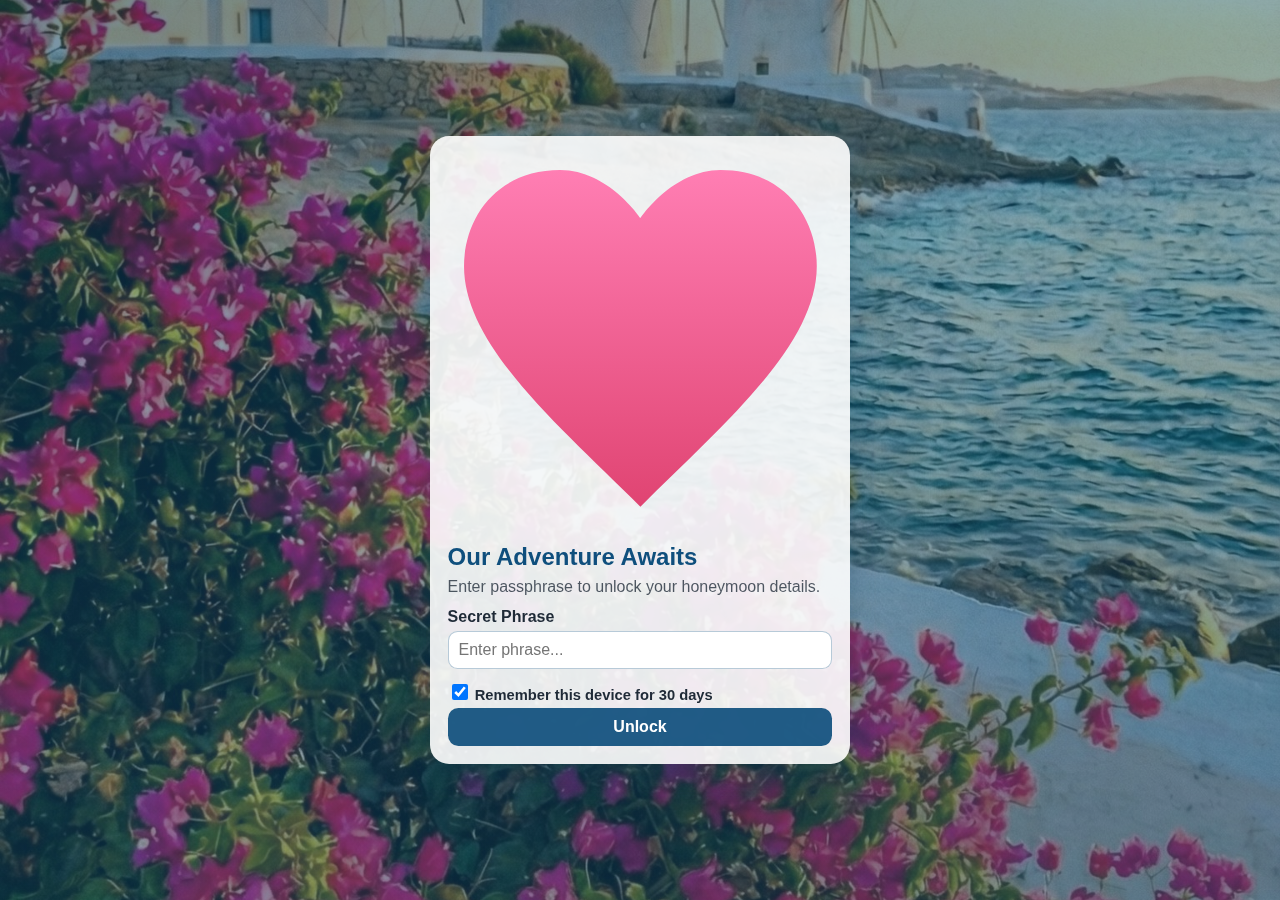
<file: index.html>
<!doctype html>
<html lang="en">
  <head>
    <meta charset="UTF-8" />
    <meta name="viewport" content="width=device-width, initial-scale=1, viewport-fit=cover" />
    <title>Honeymoon</title>
    <meta name="theme-color" content="#1f89c7" />
    <meta name="description" content="Offline honeymoon guide for Mykonos and Marrakech." />

    <link rel="manifest" href="./manifest.webmanifest" />
    <link rel="apple-touch-icon" sizes="180x180" href="./assets/icons/apple-touch-icon.png" />
    <meta name="apple-mobile-web-app-capable" content="yes" />
    <meta name="apple-mobile-web-app-status-bar-style" content="black-translucent" />
    <meta name="apple-mobile-web-app-title" content="Honeymoon" />

    <link rel="preconnect" href="https://fonts.googleapis.com" />
    <link rel="preconnect" href="https://fonts.gstatic.com" crossorigin />
    <link rel="stylesheet" href="https://fonts.googleapis.com/css2?family=DM+Sans:wght@400;500;600;700;800;900&display=swap" />
    <link rel="stylesheet" href="./styles.css" />
  </head>
  <body class="app-locked">
    <div class="bg-glow bg-glow-one"></div>
    <div class="bg-glow bg-glow-two"></div>

    <section id="auth-gate" class="auth-gate">
      <form id="auth-form" class="auth-card">
        <div class="auth-icon" aria-hidden="true">
          <svg viewBox="0 0 48 48" fill="none" xmlns="http://www.w3.org/2000/svg">
            <path d="M24 8 C24 8 20 2 14 2 C6 2 2 8 2 14 C2 24 14 34 24 44 C34 34 46 24 46 14 C46 8 42 2 34 2 C28 2 24 8 24 8Z" fill="url(#auth-heart)"/>
            <defs><linearGradient id="auth-heart" x1="0" y1="0" x2="0" y2="1"><stop offset="0%" stop-color="#ff7eb3"/><stop offset="100%" stop-color="#e04472"/></linearGradient></defs>
          </svg>
        </div>
        <h2>Our Adventure Awaits</h2>
        <p id="auth-status">Enter our secret phrase to unlock the details.</p>
        <label for="auth-passphrase">Secret Phrase</label>
        <input id="auth-passphrase" type="password" autocomplete="current-password" required placeholder="Enter phrase..." />
        <label class="remember-row">
          <input id="auth-remember" type="checkbox" checked />
          Remember this device for 30 days
        </label>
        <button id="auth-submit" type="submit">
          <span class="btn-text">Unlock</span>
          <span class="btn-spinner" aria-hidden="true"></span>
        </button>
      </form>
    </section>

    <main class="app-shell">
      <section class="tab-panel active" id="home-panel">
        <article class="countdown-shell">
          <p id="countdown-kicker" class="countdown-kicker">Countdown</p>
          <h1 id="countdown-number" class="countdown-number">0</h1>
          <p id="countdown-label" class="countdown-label">days</p>
        </article>
        <div id="home-illustration" class="home-illustration"></div>
      </section>

      <section class="tab-panel" id="itinerary-panel">
        <section class="content-card itinerary-shell" id="itinerary">
          <h2>Itinerary</h2>
          <div id="itinerary-jump" class="itinerary-jump"></div>
          <div id="itinerary-list" class="itinerary-days"></div>
        </section>
      </section>

      <nav class="tab-bar" aria-label="Main tabs">
        <button class="tab-button active" data-tab="home" aria-selected="true">
          <span class="tab-icon" aria-hidden="true">
            <svg viewBox="0 0 24 24" fill="none" stroke="currentColor" stroke-width="2.1" stroke-linecap="round" stroke-linejoin="round">
              <path d="M3 10.5 12 3l9 7.5" />
              <path d="M5.5 9.5V20h13V9.5" />
              <path d="M9.5 20v-5h5v5" />
            </svg>
          </span>
          <span class="tab-label">Home</span>
        </button>
        <button class="tab-button" data-tab="itinerary" aria-selected="false">
          <span class="tab-icon" aria-hidden="true">
            <svg viewBox="0 0 24 24" fill="none" stroke="currentColor" stroke-width="2.1" stroke-linecap="round" stroke-linejoin="round">
              <rect x="3" y="4.5" width="18" height="16" rx="3" />
              <path d="M8 3v3M16 3v3M3 9.5h18" />
            </svg>
          </span>
          <span class="tab-label">Itinerary</span>
        </button>
      </nav>
    </main>

    <script src="./app.js" defer></script>
  </body>
</html>
</file>
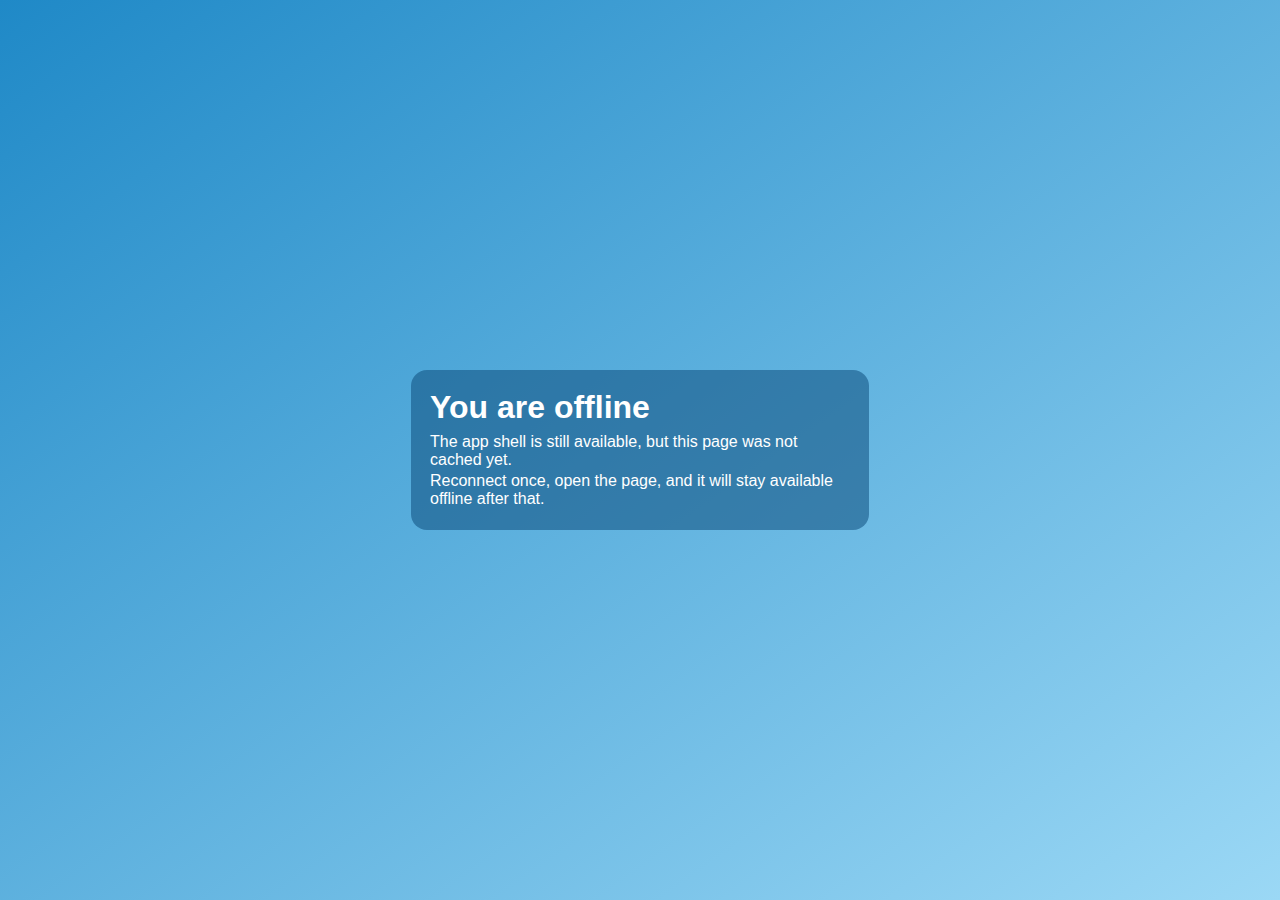
<file: offline.html>
<!doctype html>
<html lang="en">
  <head>
    <meta charset="UTF-8" />
    <meta name="viewport" content="width=device-width, initial-scale=1, viewport-fit=cover" />
    <title>Honeymoon Offline</title>
    <style>
      body {
        margin: 0;
        min-height: 100vh;
        display: grid;
        place-items: center;
        font-family: "Avenir Next", "Trebuchet MS", sans-serif;
        background: linear-gradient(145deg, #1f89c7, #9bd8f5);
        color: #fff;
      }

      article {
        max-width: 420px;
        margin: 1rem;
        padding: 1.2rem;
        border-radius: 1rem;
        background: rgba(15, 79, 125, 0.55);
      }

      h1 {
        margin: 0 0 0.4rem;
      }

      p {
        margin: 0.2rem 0;
      }
    </style>
  </head>
  <body>
    <article>
      <h1>You are offline</h1>
      <p>The app shell is still available, but this page was not cached yet.</p>
      <p>Reconnect once, open the page, and it will stay available offline after that.</p>
    </article>
  </body>
</html>
</file>
<file: styles.css>
:root {
  --tabbar-height: 52px;
  --blue-900: #0f4f7d;
  --blue-700: #1f89c7;
  --blue-500: #42aee6;
  --blue-300: #9bd8f5;
  --sand-100: #fff7e9;
  --sand-200: #f8ead3;
  --terracotta-500: #c85d39;
  --ink-900: #1f2a37;
  --white: #ffffff;
}

* {
  box-sizing: border-box;
}

html,
body {
  margin: 0;
  min-height: 100%;
  height: auto;
  font-family: "Avenir Next", "Trebuchet MS", sans-serif;
  color: var(--ink-900);
  background-color: #0f4f7d;
  background-image: url("./assets/images/mykonos-bg.jpg");
  background-size: cover;
  background-position: center;
  background-repeat: no-repeat;
}

body {
  position: relative;
  overflow-x: hidden;
  overscroll-behavior-y: contain;
  background: transparent;
}

html.theme-pretrip,
body.theme-pretrip {
  background-image: url("./assets/images/pretrip-bg.jpg");
}

html.theme-marrakech,
body.theme-marrakech {
  background-image: url("./assets/images/marrakech-bg.jpg");
}

html.theme-posttrip,
body.theme-posttrip {
  background-image: url("./assets/images/posttrip-bg.jpg");
}

body.app-locked .app-shell {
  display: none;
}

body::before {
  content: "";
  position: fixed;
  inset: -34vh 0;
  z-index: 0;
  background-image: linear-gradient(
      160deg,
      rgba(11, 47, 73, 0.62),
      rgba(20, 91, 132, 0.45) 45%,
      rgba(19, 64, 95, 0.56)
    ),
    url("./assets/images/mykonos-bg.jpg");
  background-size: cover;
  background-position: center;
  background-repeat: no-repeat;
}

body.theme-marrakech::before {
  background-image: linear-gradient(
      160deg,
      rgba(52, 24, 10, 0.6),
      rgba(118, 58, 20, 0.44) 46%,
      rgba(56, 22, 9, 0.58)
    ),
    url("./assets/images/marrakech-bg.jpg");
}

body.theme-pretrip::before {
  background-image: linear-gradient(
      160deg,
      rgba(25, 45, 24, 0.48),
      rgba(96, 118, 66, 0.34) 46%,
      rgba(28, 37, 19, 0.5)
    ),
    url("./assets/images/pretrip-bg.jpg");
}

body.theme-posttrip::before {
  background-image: linear-gradient(
      160deg,
      rgba(20, 24, 31, 0.52),
      rgba(86, 50, 32, 0.3) 46%,
      rgba(25, 28, 35, 0.56)
    ),
    url("./assets/images/posttrip-bg.jpg");
}

.bg-glow {
  display: none;
}

.auth-gate {
  display: none;
  position: relative;
  z-index: 2;
  min-height: 100vh;
  padding: calc(env(safe-area-inset-top) + 1rem) 1rem calc(env(safe-area-inset-bottom) + 1rem);
  place-items: center;
}

body.app-locked .auth-gate {
  display: grid;
}

.auth-card {
  width: min(100%, 420px);
  border-radius: 1.2rem;
  padding: 1.1rem;
  background: rgba(255, 255, 255, 0.9);
  box-shadow: 0 1rem 1.8rem rgba(20, 58, 86, 0.25);
}

.auth-card h2 {
  margin: 0;
  color: var(--blue-900);
}

.auth-card p {
  margin: 0.45rem 0 0.75rem;
  color: rgba(31, 42, 55, 0.78);
}

.auth-card label {
  display: block;
  margin-bottom: 0.3rem;
  font-weight: 640;
  color: var(--ink-900);
}

.auth-card input[type="password"] {
  width: 100%;
  border: 1px solid rgba(15, 79, 125, 0.3);
  border-radius: 0.6rem;
  padding: 0.58rem 0.62rem;
  font: inherit;
  color: var(--ink-900);
  background: #fff;
}

.remember-row {
  display: flex;
  align-items: center;
  gap: 0.5rem;
  margin-top: 0.75rem;
  margin-bottom: 0.9rem;
  font-size: 0.92rem;
}

.remember-row input[type="checkbox"] {
  width: 1rem;
  height: 1rem;
}

.auth-card button {
  width: 100%;
  border: 0;
  border-radius: 0.65rem;
  padding: 0.62rem 0.8rem;
  font: inherit;
  font-weight: 760;
  color: var(--white);
  background: rgba(15, 79, 125, 0.92);
}

.bg-glow-one {
  width: 16rem;
  height: 16rem;
  background: var(--terracotta-500);
  top: -4rem;
  right: -4rem;
  animation: float-one 9s ease-in-out infinite alternate;
}

.bg-glow-two {
  width: 20rem;
  height: 20rem;
  background: var(--white);
  bottom: -8rem;
  left: -6rem;
  animation: float-two 10s ease-in-out infinite alternate;
}

.app-shell {
  position: relative;
  z-index: 1;
  max-width: 780px;
  margin: 0 auto;
  padding: calc(env(safe-area-inset-top) + 1rem) 1rem calc(var(--tabbar-height) + env(safe-area-inset-bottom) + 1.3rem);
}

.tab-bar {
  position: fixed;
  left: 0;
  right: 0;
  bottom: 0;
  width: 100%;
  display: grid;
  grid-template-columns: 1fr 1fr;
  gap: 0;
  padding: 0.3rem 0.6rem calc(env(safe-area-inset-bottom) + 0.12rem);
  min-height: calc(var(--tabbar-height) + env(safe-area-inset-bottom));
  border-radius: 0;
  background: rgba(247, 249, 252, 0.9);
  border-top: 1px solid rgba(56, 68, 79, 0.2);
  box-shadow: 0 -0.22rem 1rem rgba(11, 25, 38, 0.12);
  backdrop-filter: saturate(170%) blur(18px);
  -webkit-backdrop-filter: saturate(170%) blur(18px);
  z-index: 40;
}

.tab-bar-spacer {
  display: none;
}

.tab-button {
  border: 0;
  border-radius: 0.7rem;
  padding: 0.3rem 0.3rem 0.2rem;
  min-height: 48px;
  display: flex;
  flex-direction: column;
  align-items: center;
  justify-content: center;
  gap: 0.16rem;
  font-weight: 590;
  font-size: 0.72rem;
  letter-spacing: 0.01em;
  background: transparent;
  color: rgba(70, 83, 96, 0.9);
  transition: color 120ms ease, background-color 120ms ease, transform 100ms ease;
}

.tab-button.active {
  color: #007aff;
  background: rgba(0, 122, 255, 0.08);
  font-weight: 680;
}

.tab-icon {
  width: 1.2rem;
  height: 1.2rem;
  display: inline-flex;
  align-items: center;
  justify-content: center;
}

.tab-icon svg {
  width: 100%;
  height: 100%;
  display: block;
}

.tab-label {
  line-height: 1;
  font-size: 0.72rem;
}

#home-panel {
  min-height: min(70vh, 620px);
}

.countdown-shell {
  margin-top: clamp(2.2rem, 16vh, 9rem);
  text-align: center;
  color: var(--white);
  user-select: none;
}

.countdown-kicker {
  margin: 0;
  font-size: clamp(0.9rem, 2.6vw, 1.1rem);
  letter-spacing: 0.1em;
  text-transform: uppercase;
  font-weight: 760;
  text-shadow: 0 0.25rem 0.9rem rgba(0, 0, 0, 0.7);
}

.countdown-number {
  margin: 0.2rem 0 0;
  font-size: clamp(5.2rem, 27vw, 11rem);
  line-height: 0.9;
  font-weight: 900;
  color: #ffffff;
  text-shadow:
    0 0.25rem 1rem rgba(0, 0, 0, 0.8),
    0 0 2rem rgba(0, 0, 0, 0.45);
  -webkit-text-stroke: 2px rgba(7, 20, 38, 0.45);
}

.countdown-label {
  margin: 0.45rem 0 0;
  font-size: clamp(1.1rem, 3.6vw, 1.5rem);
  font-weight: 780;
  letter-spacing: 0.08em;
  text-transform: uppercase;
  text-shadow: 0 0.25rem 0.85rem rgba(0, 0, 0, 0.7);
}

.countdown-shell::after {
  content: "";
  display: block;
  width: min(280px, 74vw);
  height: 8px;
  margin: 1rem auto 0;
  border-radius: 999px;
  background: linear-gradient(90deg, rgba(255, 255, 255, 0), rgba(255, 255, 255, 0.95), rgba(255, 255, 255, 0));
  filter: blur(0.1px);
  opacity: 0.9;
}

@supports not ((-webkit-text-stroke: 1px black)) {
  .countdown-number {
    text-shadow: 0 0.3rem 1.2rem rgba(0, 0, 0, 0.82);
  }
}

body.theme-pretrip .countdown-number,
body.theme-pretrip .countdown-kicker,
body.theme-pretrip .countdown-label {
  color: #f7fbff;
}

body.theme-marrakech .countdown-number,
body.theme-posttrip .countdown-number {
  color: #fff3df;
}

body.theme-marrakech .countdown-kicker,
body.theme-marrakech .countdown-label,
body.theme-posttrip .countdown-kicker,
body.theme-posttrip .countdown-label {
  color: #fff0d5;
}

body.theme-posttrip .countdown-kicker {
  letter-spacing: 0.08em;
}

.tab-button:not(.active):hover {
  background: rgba(0, 122, 255, 0.06);
  color: rgba(39, 53, 66, 0.95);
}

.tab-button:active {
  transform: scale(0.98);
}

.tab-panel {
  display: none;
}

.tab-panel.active {
  display: block;
}

.content-card {
  margin-top: 1rem;
  border-radius: 1.1rem;
  padding: 1rem;
  background: rgba(255, 255, 255, 0.88);
  box-shadow: 0 0.9rem 1.4rem rgba(20, 58, 86, 0.16);
}

#itinerary-panel .content-card {
  margin-bottom: 0.2rem;
}

.content-card h2 {
  margin-top: 0;
  margin-bottom: 0.7rem;
}

.itinerary-shell {
  padding: 0.9rem;
  margin-bottom: 0.35rem;
  background: rgba(248, 252, 255, 0.9);
}

.itinerary-shell h2 {
  margin-bottom: 0.78rem;
  color: #0d3859;
  letter-spacing: 0.02em;
}

.itinerary-jump {
  position: relative;
  display: flex;
  flex-wrap: nowrap;
  gap: 0.42rem;
  overflow-x: auto;
  overflow-y: hidden;
  -webkit-overflow-scrolling: touch;
  scroll-snap-type: x proximity;
  scrollbar-width: none;
  margin: 0;
  padding: 0.2rem 0.12rem 0.72rem;
  border-radius: 0.92rem;
  background: linear-gradient(180deg, rgba(255, 255, 255, 0.5), rgba(242, 248, 254, 0.42));
  border: 1px solid rgba(15, 79, 125, 0.12);
}

.itinerary-jump::-webkit-scrollbar {
  display: none;
}

.jump-chip {
  border: 1px solid rgba(15, 79, 125, 0.2);
  border-radius: 0.78rem;
  min-width: 86px;
  padding: 0.42rem 0.58rem 0.48rem;
  background: rgba(255, 255, 255, 0.86);
  color: #164b73;
  display: grid;
  place-items: center;
  gap: 0.1rem;
  scroll-snap-align: start;
  box-shadow: 0 0.26rem 0.45rem rgba(11, 40, 64, 0.08);
  transition: transform 140ms ease, box-shadow 140ms ease, border-color 140ms ease, background-color 140ms ease;
}

.jump-chip-weekday {
  font-size: 0.62rem;
  font-weight: 760;
  letter-spacing: 0.08em;
  text-transform: uppercase;
  color: rgba(16, 73, 110, 0.72);
}

.jump-chip-date {
  font-size: 0.83rem;
  font-weight: 800;
  letter-spacing: 0.01em;
  white-space: nowrap;
}

.jump-chip.active {
  background: linear-gradient(160deg, #0f4f7d, #1f89c7);
  color: #fff;
  border-color: rgba(10, 47, 76, 0.85);
  box-shadow: 0 0.5rem 0.85rem rgba(15, 79, 125, 0.33);
  transform: translateY(-1px);
}

.jump-chip.active .jump-chip-weekday {
  color: rgba(255, 255, 255, 0.86);
}

.jump-chip:not(.active):hover {
  border-color: rgba(15, 79, 125, 0.35);
  background: rgba(255, 255, 255, 0.95);
}

.itinerary-days {
  display: grid;
  gap: 0.85rem;
  padding-bottom: 0.5rem;
}

.day-section {
  border-radius: 0.95rem;
  padding: 0.82rem;
  border: 1px solid rgba(15, 79, 125, 0.13);
  background: rgba(255, 255, 255, 0.84);
  box-shadow: 0 0.55rem 1rem rgba(11, 30, 46, 0.08);
}

.day-header {
  display: flex;
  flex-direction: column;
  gap: 0.18rem;
  margin-bottom: 0.68rem;
}

.day-header h3 {
  margin: 0;
  color: #0b3553;
  font-size: 1.03rem;
  line-height: 1.25;
}

.day-date {
  margin: 0;
  color: rgba(11, 53, 83, 0.78);
  font-size: 0.85rem;
  font-weight: 680;
}

.day-subtitle {
  margin: 0;
  color: rgba(11, 53, 83, 0.7);
  font-size: 0.79rem;
}

.day-entries {
  display: grid;
  gap: 0.62rem;
}

.entry-card {
  border-radius: 0.82rem;
  border: 1px solid rgba(15, 79, 125, 0.14);
  background: linear-gradient(180deg, rgba(255, 255, 255, 0.96), rgba(242, 249, 255, 0.9));
  padding: 0.74rem;
}

.entry-empty {
  text-align: center;
  color: rgba(11, 53, 83, 0.72);
  font-weight: 630;
  padding: 0.86rem 0.74rem;
  background: rgba(245, 250, 255, 0.9);
}

.entry-flight {
  border-left: 4px solid #245f9b;
}

.entry-car {
  border-left: 4px solid #a9792d;
}

.entry-plan {
  border-left: 4px solid #2f8c7a;
}

.entry-top {
  display: flex;
  align-items: center;
  justify-content: space-between;
  gap: 0.6rem;
}

.entry-pill {
  display: inline-flex;
  align-items: center;
  border-radius: 999px;
  padding: 0.2rem 0.52rem;
  font-size: 0.66rem;
  font-weight: 820;
  letter-spacing: 0.08em;
  color: #0f4f7d;
  border: 1px solid rgba(15, 79, 125, 0.2);
  background: rgba(15, 79, 125, 0.08);
}

.entry-time {
  color: rgba(11, 53, 83, 0.86);
  font-size: 0.8rem;
  font-weight: 700;
}

.entry-title {
  margin: 0.44rem 0 0;
  color: #0d3553;
  font-size: 1rem;
  line-height: 1.3;
}

.entry-code {
  display: inline-flex;
  margin: 0.42rem 0 0;
  padding: 0.24rem 0.56rem;
  border-radius: 999px;
  font-size: 0.73rem;
  font-weight: 760;
  letter-spacing: 0.03em;
  color: #0f4f7d;
  border: 1px solid rgba(15, 79, 125, 0.26);
  background: rgba(15, 79, 125, 0.08);
}

.entry-meta {
  margin-top: 0.58rem;
  display: grid;
  gap: 0.34rem;
}

.entry-meta-row {
  display: grid;
  grid-template-columns: minmax(96px, 124px) minmax(0, 1fr);
  gap: 0.34rem;
  align-items: start;
}

.entry-meta-key {
  color: rgba(11, 53, 83, 0.72);
  font-size: 0.7rem;
  font-weight: 760;
  text-transform: uppercase;
  letter-spacing: 0.06em;
}

.entry-meta-value {
  color: #133d5d;
  font-size: 0.86rem;
  line-height: 1.32;
}

.entry-list-block {
  margin-top: 0.62rem;
  border-radius: 0.62rem;
  border: 1px dashed rgba(15, 79, 125, 0.24);
  background: rgba(255, 255, 255, 0.66);
  padding: 0.5rem 0.56rem;
}

.entry-list-title {
  margin: 0 0 0.34rem;
  color: rgba(11, 53, 83, 0.76);
  font-size: 0.69rem;
  font-weight: 790;
  text-transform: uppercase;
  letter-spacing: 0.08em;
}

.entry-list {
  margin: 0;
  padding-left: 1.1rem;
  display: grid;
  gap: 0.25rem;
}

.entry-list li {
  color: #163f5e;
  font-size: 0.84rem;
  line-height: 1.35;
}

@media (max-width: 700px) {
  .app-shell {
    padding-left: 0.8rem;
    padding-right: 0.8rem;
    padding-top: calc(env(safe-area-inset-top) + 0.82rem);
    padding-bottom: calc(var(--tabbar-height) + env(safe-area-inset-bottom) + 1.1rem);
  }

  .countdown-shell {
    margin-top: clamp(2rem, 20vh, 7rem);
  }

  .itinerary-shell {
    padding: 0.78rem;
  }

  .itinerary-jump {
    gap: 0.36rem;
    padding: 0.16rem 0.08rem 0.6rem;
  }

  .jump-chip {
    min-width: 80px;
    padding: 0.38rem 0.5rem 0.42rem;
  }

  .jump-chip-weekday {
    font-size: 0.6rem;
  }

  .jump-chip-date {
    font-size: 0.79rem;
  }

  .tab-bar {
    padding-left: 0.45rem;
    padding-right: 0.45rem;
  }

  .tab-button {
    min-height: 46px;
    gap: 0.14rem;
  }

  .tab-label {
    font-size: 0.7rem;
  }

  .entry-meta-row {
    grid-template-columns: 1fr;
    gap: 0.15rem;
  }
}

@keyframes float-one {
  from {
    transform: translate(0, 0);
  }

  to {
    transform: translate(-28px, 20px);
  }
}

@keyframes float-two {
  from {
    transform: translate(0, 0);
  }

  to {
    transform: translate(32px, -30px);
  }
}
</file>
